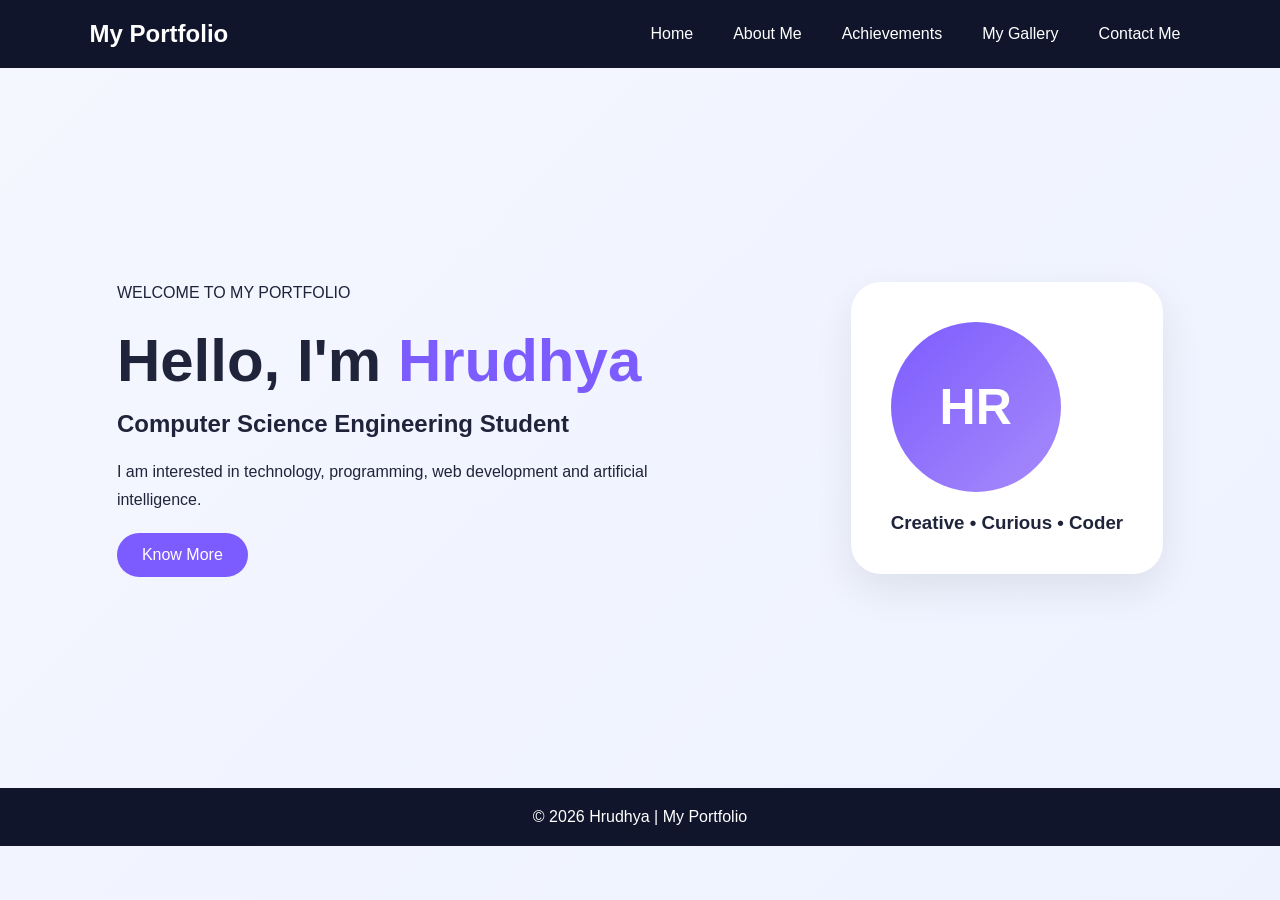
<file: index.html>
<!DOCTYPE html>
<html lang="en">

<head>
    <meta charset="UTF-8">
    <meta name="viewport" content="width=device-width, initial-scale=1.0">

    <title>My Portfolio</title>

    <link rel="stylesheet" href="style.css">
</head>

<body>

    <header>
        <nav>
            <h2 class="logo">My Portfolio</h2>

            <ul>
                <li><a href="index.html">Home</a></li>
                <li><a href="about.html">About Me</a></li>
                <li><a href="achievements.html">Achievements</a></li>
                <li><a href="gallery.html">My Gallery</a></li>
                <li><a href="contact.html">Contact Me</a></li>
            </ul>
        </nav>
    </header>

    <section class="home">

        <div class="home-content">

            <p>WELCOME TO MY PORTFOLIO</p>

            <h1>Hello, I'm <span>Hrudhya</span></h1>

            <h2>Computer Science Engineering Student</h2>

            <p>
                I am interested in technology, programming,
                web development and artificial intelligence.
            </p>

            <a href="about.html" class="btn">Know More</a>

        </div>

        <div class="profile">
            <div class="circle">
                HR
            </div>

            <h3>Creative • Curious • Coder</h3>

        </div>

    </section>

    <footer>
        <p>© 2026 Hrudhya | My Portfolio</p>
    </footer>

</body>

</html>
</file>
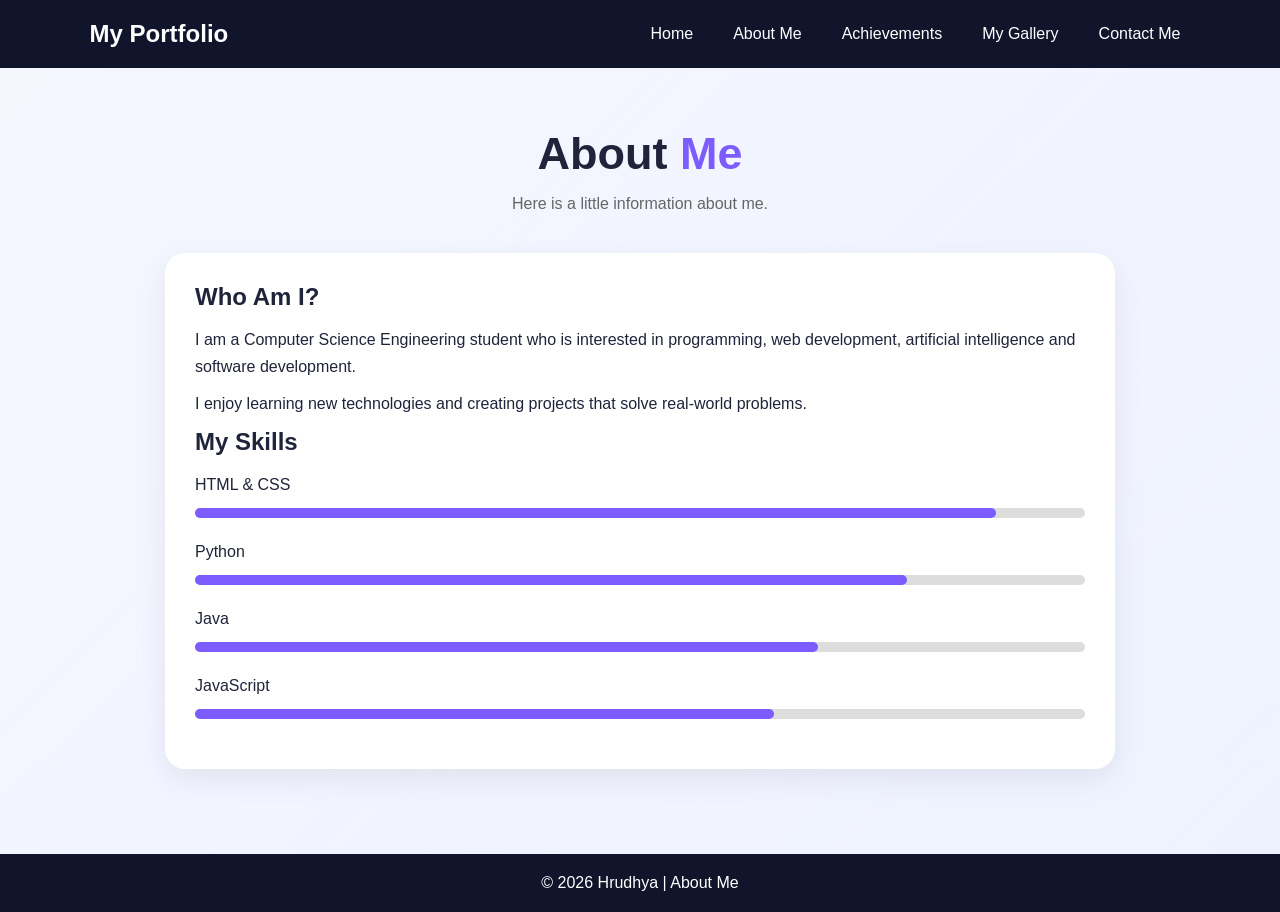
<file: about.html>
<!DOCTYPE html>
<html lang="en">

<head>

    <meta charset="UTF-8">

    <meta name="viewport"
          content="width=device-width, initial-scale=1.0">

    <title>About Me</title>

    <link rel="stylesheet" href="style.css">

</head>

<body>

<header>

<nav>

<h2 class="logo">My Portfolio</h2>

<ul>

<li><a href="index.html">Home</a></li>

<li><a href="about.html">About Me</a></li>

<li><a href="achievements.html">Achievements</a></li>

<li><a href="gallery.html">My Gallery</a></li>

<li><a href="contact.html">Contact Me</a></li>

</ul>

</nav>

</header>


<section class="page">

<h1>About <span>Me</span></h1>

<p class="intro">
Here is a little information about me.
</p>


<div class="card">

<h2>Who Am I?</h2>

<p>
I am a Computer Science Engineering student
who is interested in programming, web development,
artificial intelligence and software development.
</p>

<p>
I enjoy learning new technologies and creating
projects that solve real-world problems.
</p>

<h2>My Skills</h2>

<p>HTML & CSS</p>

<div class="skill">
<div style="width:90%"></div>
</div>


<p>Python</p>

<div class="skill">
<div style="width:80%"></div>
</div>


<p>Java</p>

<div class="skill">
<div style="width:70%"></div>
</div>


<p>JavaScript</p>

<div class="skill">
<div style="width:65%"></div>
</div>

</div>

</section>


<footer>

<p>© 2026 Hrudhya | About Me</p>

</footer>

</body>

</html>
</file>
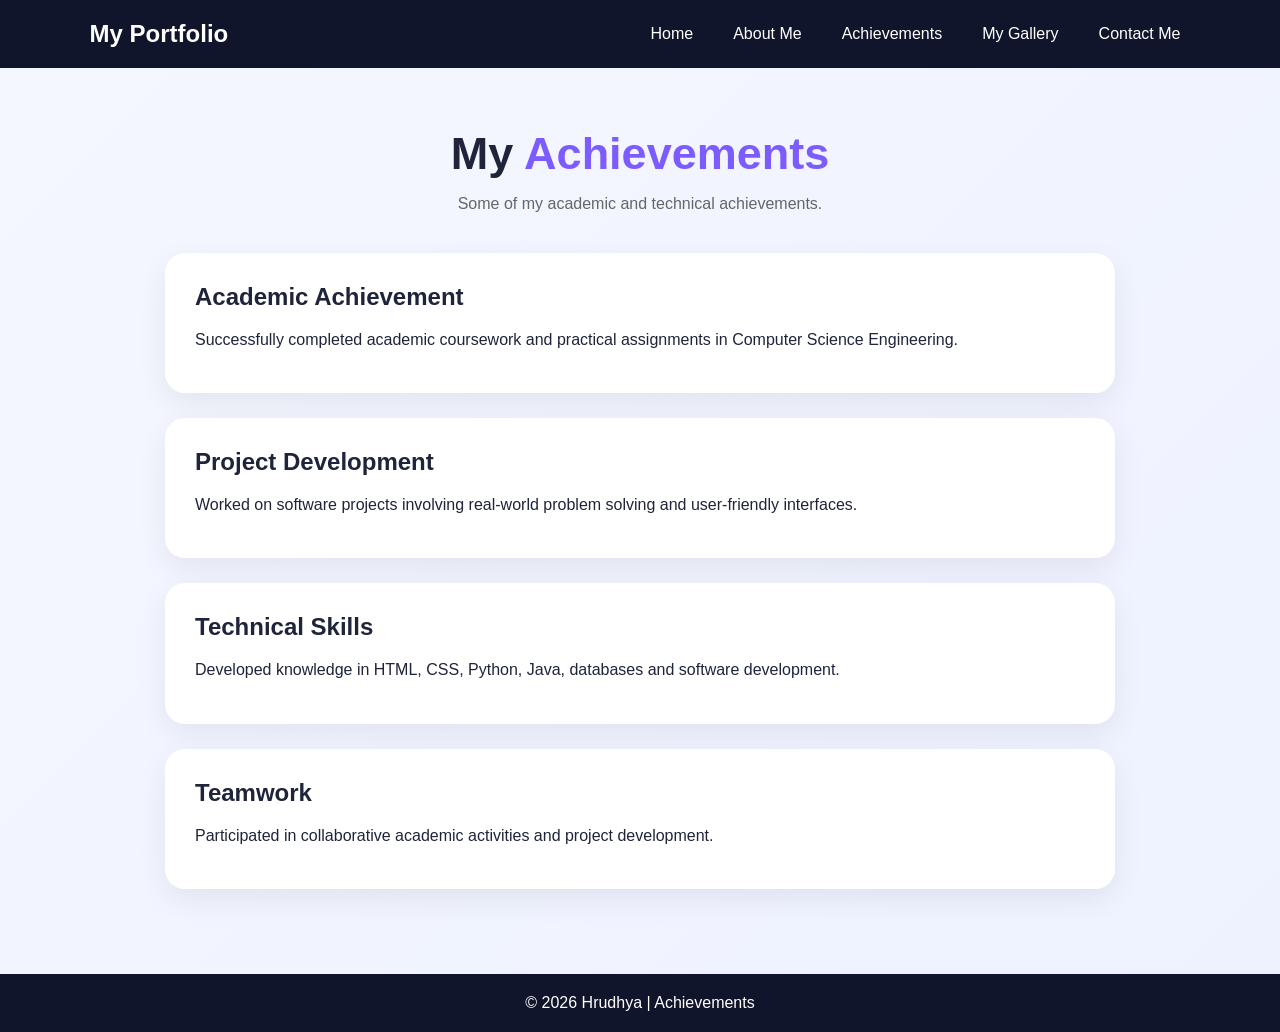
<file: achievements.html>
<!DOCTYPE html>
<html lang="en">

<head>

<meta charset="UTF-8">

<meta name="viewport"
      content="width=device-width, initial-scale=1.0">

<title>Achievements</title>

<link rel="stylesheet" href="style.css">

</head>

<body>

<header>

<nav>

<h2 class="logo">My Portfolio</h2>

<ul>

<li><a href="index.html">Home</a></li>

<li><a href="about.html">About Me</a></li>

<li><a href="achievements.html">Achievements</a></li>

<li><a href="gallery.html">My Gallery</a></li>

<li><a href="contact.html">Contact Me</a></li>

</ul>

</nav>

</header>


<section class="page">

<h1>My <span>Achievements</span></h1>

<p class="intro">
Some of my academic and technical achievements.
</p>


<div class="achievement">

<h2>Academic Achievement</h2>

<p>
Successfully completed academic coursework
and practical assignments in Computer Science Engineering.
</p>

</div>


<div class="achievement">

<h2>Project Development</h2>

<p>
Worked on software projects involving
real-world problem solving and user-friendly interfaces.
</p>

</div>


<div class="achievement">

<h2>Technical Skills</h2>

<p>
Developed knowledge in HTML, CSS, Python,
Java, databases and software development.
</p>

</div>


<div class="achievement">

<h2>Teamwork</h2>

<p>
Participated in collaborative academic activities
and project development.
</p>

</div>

</section>


<footer>

<p>© 2026 Hrudhya | Achievements</p>

</footer>

</body>

</html>
</file>
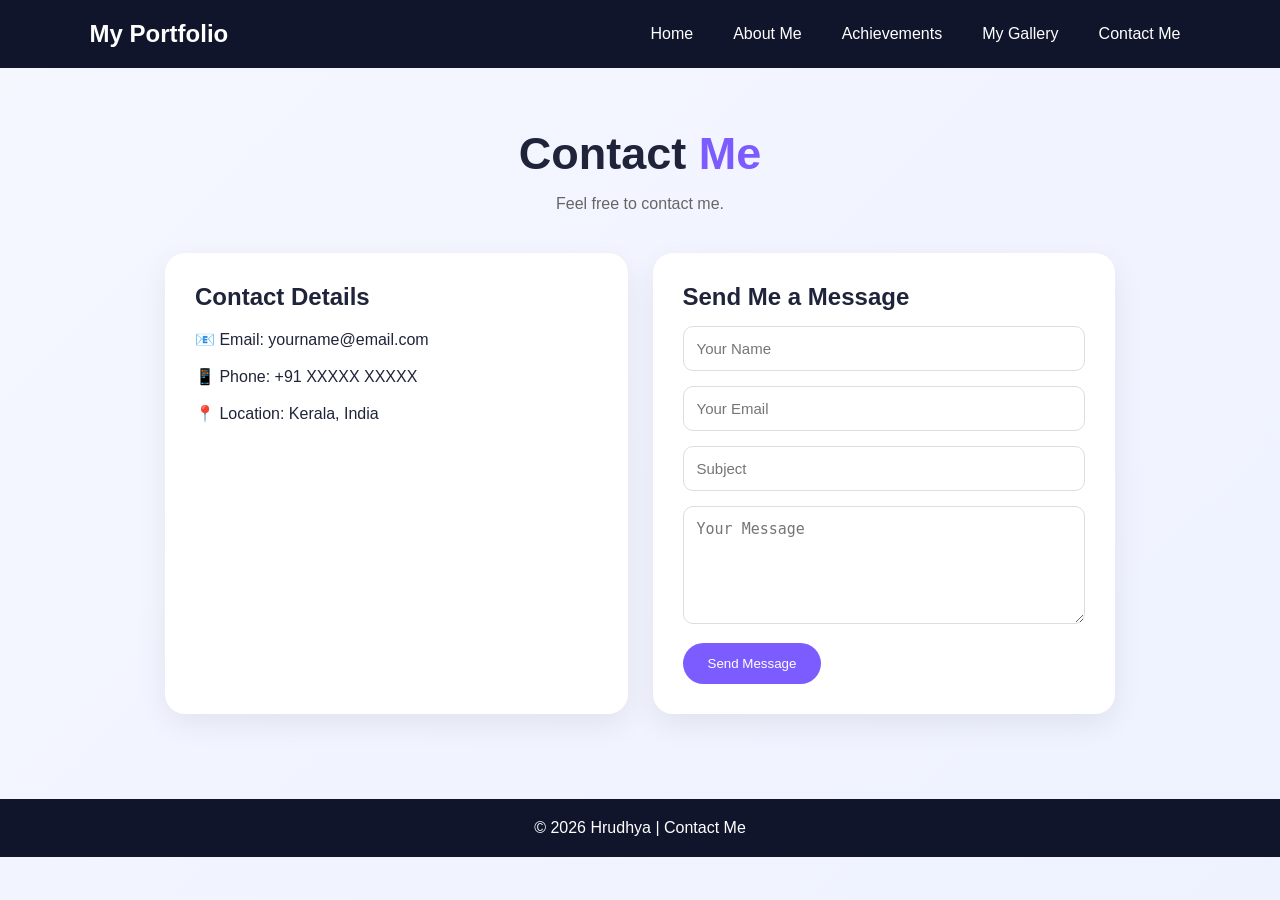
<file: contact.html>
<!DOCTYPE html>
<html lang="en">

<head>

<meta charset="UTF-8">

<meta name="viewport"
      content="width=device-width, initial-scale=1.0">

<title>Contact Me</title>

<link rel="stylesheet" href="style.css">

</head>

<body>

<header>

<nav>

<h2 class="logo">My Portfolio</h2>

<ul>

<li><a href="index.html">Home</a></li>

<li><a href="about.html">About Me</a></li>

<li><a href="achievements.html">Achievements</a></li>

<li><a href="gallery.html">My Gallery</a></li>

<li><a href="contact.html">Contact Me</a></li>

</ul>

</nav>

</header>


<section class="page">

<h1>Contact <span>Me</span></h1>

<p class="intro">
Feel free to contact me.
</p>


<div class="contact-container">


<div class="card">

<h2>Contact Details</h2>

<p>📧 Email: yourname@email.com</p>

<p>📱 Phone: +91 XXXXX XXXXX</p>

<p>📍 Location: Kerala, India</p>

</div>


<div class="card">

<h2>Send Me a Message</h2>

<form>

<input
type="text"
placeholder="Your Name"
required>


<input
type="email"
placeholder="Your Email"
required>


<input
type="text"
placeholder="Subject">


<textarea
rows="5"
placeholder="Your Message">
</textarea>


<button class="btn">
Send Message
</button>

</form>

</div>


</div>

</section>


<footer>

<p>© 2026 Hrudhya | Contact Me</p>

</footer>

</body>

</html>
</file>
<file: style.css>
* {
    margin: 0;
    padding: 0;
    box-sizing: border-box;
}

body {
    font-family: Arial, sans-serif;

    background: linear-gradient(
        135deg,
        #f5f7ff,
        #eef2ff
    );

    color: #20243a;

    min-height: 100vh;
}


/* Navigation */

nav {
    background: #11152b;

    padding: 20px 7%;

    display: flex;

    justify-content: space-between;

    align-items: center;
}

.logo {
    color: white;
}

nav ul {
    display: flex;

    list-style: none;

    gap: 20px;
}

nav a {
    color: white;

    text-decoration: none;

    padding: 10px;

    transition: 0.3s;
}

nav a:hover {
    background: #7c5cff;

    border-radius: 20px;
}


/* Home */

.home {
    min-height: 80vh;

    display: flex;

    justify-content: space-around;

    align-items: center;

    padding: 50px;
}

.home-content {
    max-width: 600px;
}

.home-content h1 {
    font-size: 60px;

    margin: 15px 0;
}

.home-content h1 span {
    color: #7c5cff;
}

.home-content h2 {
    margin-bottom: 20px;
}

.home-content p {
    line-height: 1.7;

    margin-bottom: 20px;
}

.btn {
    display: inline-block;

    background: #7c5cff;

    color: white;

    padding: 13px 25px;

    border-radius: 30px;

    text-decoration: none;

    border: none;

    cursor: pointer;

    transition: 0.3s;
}

.btn:hover {
    transform: translateY(-5px);

    box-shadow: 0 10px 25px #7c5cff66;
}


/* Profile */

.profile {
    background: white;

    padding: 40px;

    border-radius: 30px;

    text-align: center;

    box-shadow: 0 15px 40px #00000015;

    animation: floating 3s infinite;
}

.circle {
    width: 170px;

    height: 170px;

    border-radius: 50%;

    background: linear-gradient(
        135deg,
        #7c5cff,
        #a78bfa
    );

    color: white;

    display: flex;

    justify-content: center;

    align-items: center;

    font-size: 50px;

    font-weight: bold;

    margin-bottom: 20px;
}


/* Common pages */

.page {
    max-width: 1000px;

    margin: auto;

    padding: 60px 25px;

    min-height: 80vh;
}

.page h1 {
    text-align: center;

    font-size: 45px;

    margin-bottom: 15px;
}

.page h1 span {
    color: #7c5cff;
}

.intro {
    text-align: center;

    margin-bottom: 40px;

    color: #666;
}


/* Cards */

.card,
.achievement {
    background: white;

    padding: 30px;

    margin-bottom: 25px;

    border-radius: 20px;

    box-shadow: 0 10px 30px #00000012;

    transition: 0.3s;
}

.card:hover,
.achievement:hover {
    transform: translateY(-5px);
}

.card h2,
.achievement h2 {
    margin-bottom: 15px;
}

.card p,
.achievement p {
    line-height: 1.7;

    margin: 10px 0;
}


/* Skills */

.skill {
    height: 10px;

    background: #ddd;

    border-radius: 10px;

    margin-bottom: 20px;
}

.skill div {
    height: 100%;

    background: #7c5cff;

    border-radius: 10px;

    animation: grow 1.5s;
}


/* Gallery */

.gallery {
    display: grid;

    grid-template-columns:
        repeat(3, 1fr);

    gap: 20px;
}

.gallery img {
    width: 100%;

    height: 220px;

    object-fit: cover;

    border-radius: 15px;

    transition: 0.3s;
}

.gallery img:hover {
    transform: scale(1.05);
}


/* Contact */

.contact-container {
    display: grid;

    grid-template-columns: 1fr 1fr;

    gap: 25px;
}

input,
textarea {
    width: 100%;

    padding: 13px;

    margin-bottom: 15px;

    border: 1px solid #ddd;

    border-radius: 10px;

    font-size: 15px;
}

textarea {
    resize: vertical;
}


/* Footer */

footer {
    background: #11152b;

    color: white;

    text-align: center;

    padding: 20px;
}


/* Animations */

@keyframes floating {

    0% {
        transform: translateY(0);
    }

    50% {
        transform: translateY(-12px);
    }

    100% {
        transform: translateY(0);
    }
}

@keyframes grow {

    from {
        width: 0;
    }

}


/* Mobile */

@media (max-width: 800px) {

    nav {
        flex-direction: column;

        gap: 15px;
    }

    nav ul {
        flex-wrap: wrap;

        justify-content: center;
    }

    .home {
        flex-direction: column;

        gap: 40px;

        text-align: center;
    }

    .home-content h1 {
        font-size: 45px;
    }

    .gallery {
        grid-template-columns: 1fr 1fr;
    }

    .contact-container {
        grid-template-columns: 1fr;
    }

}

@media (max-width: 500px) {

    .gallery {
        grid-template-columns: 1fr;
    }

}
</file>
